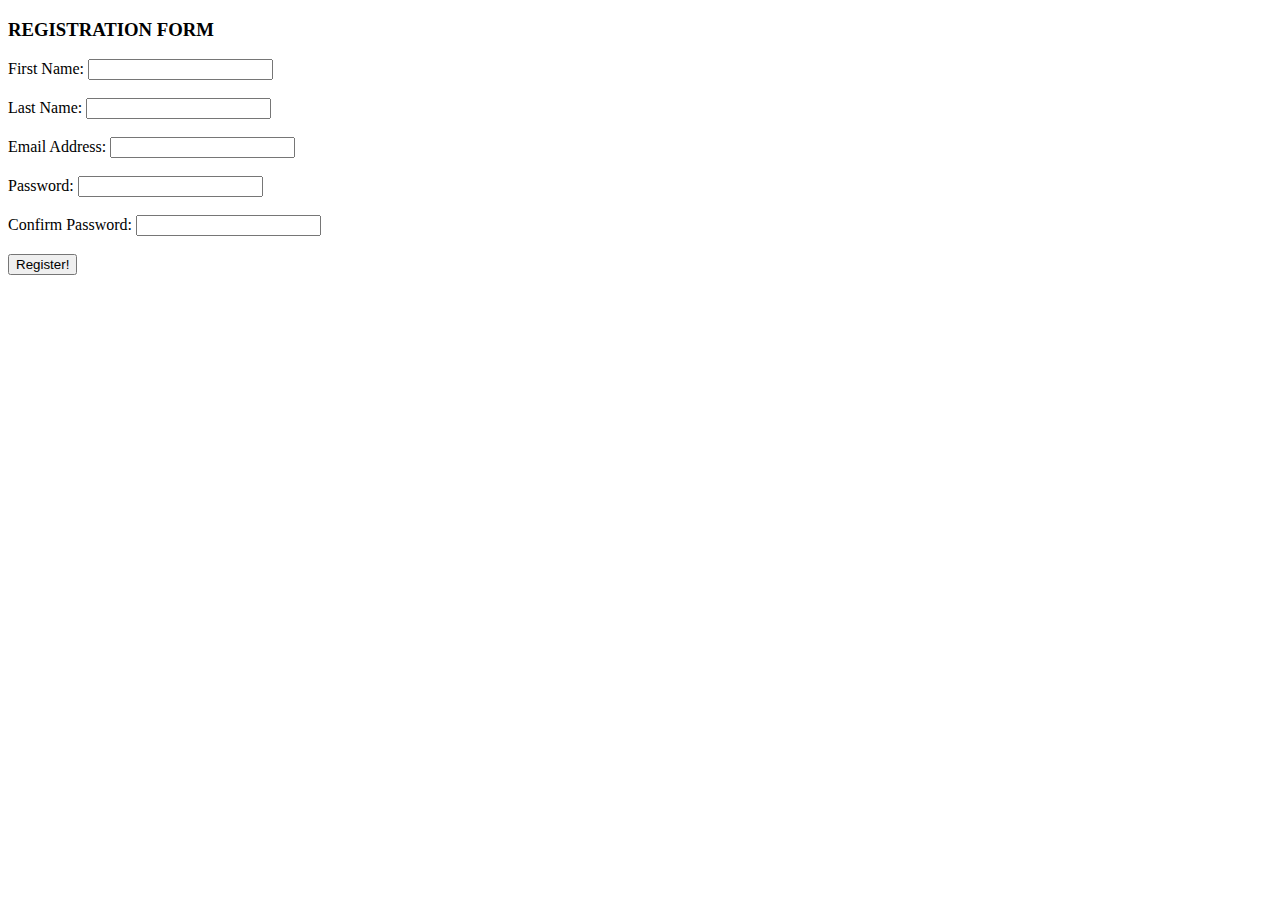
<file: index.html>
<!DOCTYPE html>
<html lang="en">
<head>
    <title>Document</title>
</head>
<body>
    <h3>REGISTRATION FORM</h3>

    <form action="">
        <label for="first name">First Name:</label>
        <input type="text" name="first name">
        <br>
        <br>
        <label for="Last name">Last Name:</label>
        <input type="text" name="Last name">
        <br>
        <br>
        <label for="email">Email Address:</label>
        <input type="email" name="email">
        <br>
        <br>
        <label for="password">Password:</label>
        <input type="password" name="password">
        <br>
        <br>
        <label for="password confirm">Confirm Password:</label>
        <input type="password" name="password confirm">
        <br>
        <br>
        <input type="submit" value="Register!">
    </form>
    
</body>
</html>
</file>
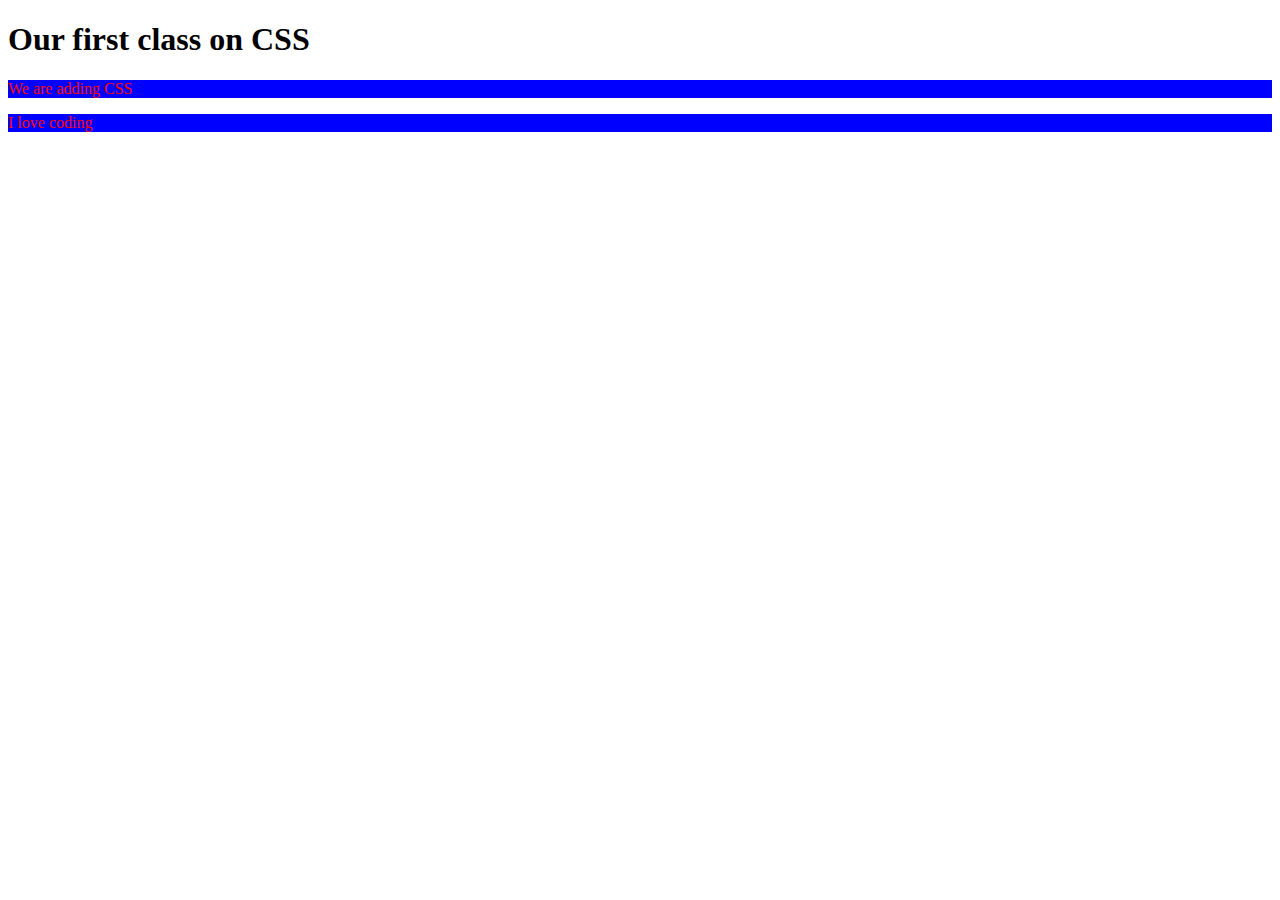
<file: beatrice.html>
<!DOCTYPE html>
<html>
<head>
    <title>Document</title>
    <!-- <style type= "text/css">
    p{
        font size: 50px;
        background:blue;
        color:red;
        padding:20px;
    }
    </style> -->
    <!-- highlighted this to link my style sheet -->
<link rel="stylesheet" href="beatrice.css">

<centre><div>
    <h1 class="heading1"> Our first class on CSS </h1>
    <p></p>
</div>
</head>
<body>
 <div>
     <p>We are adding CSS</p>
     <p>I love coding</p>
 </div>   
</body>
</html>
</file>
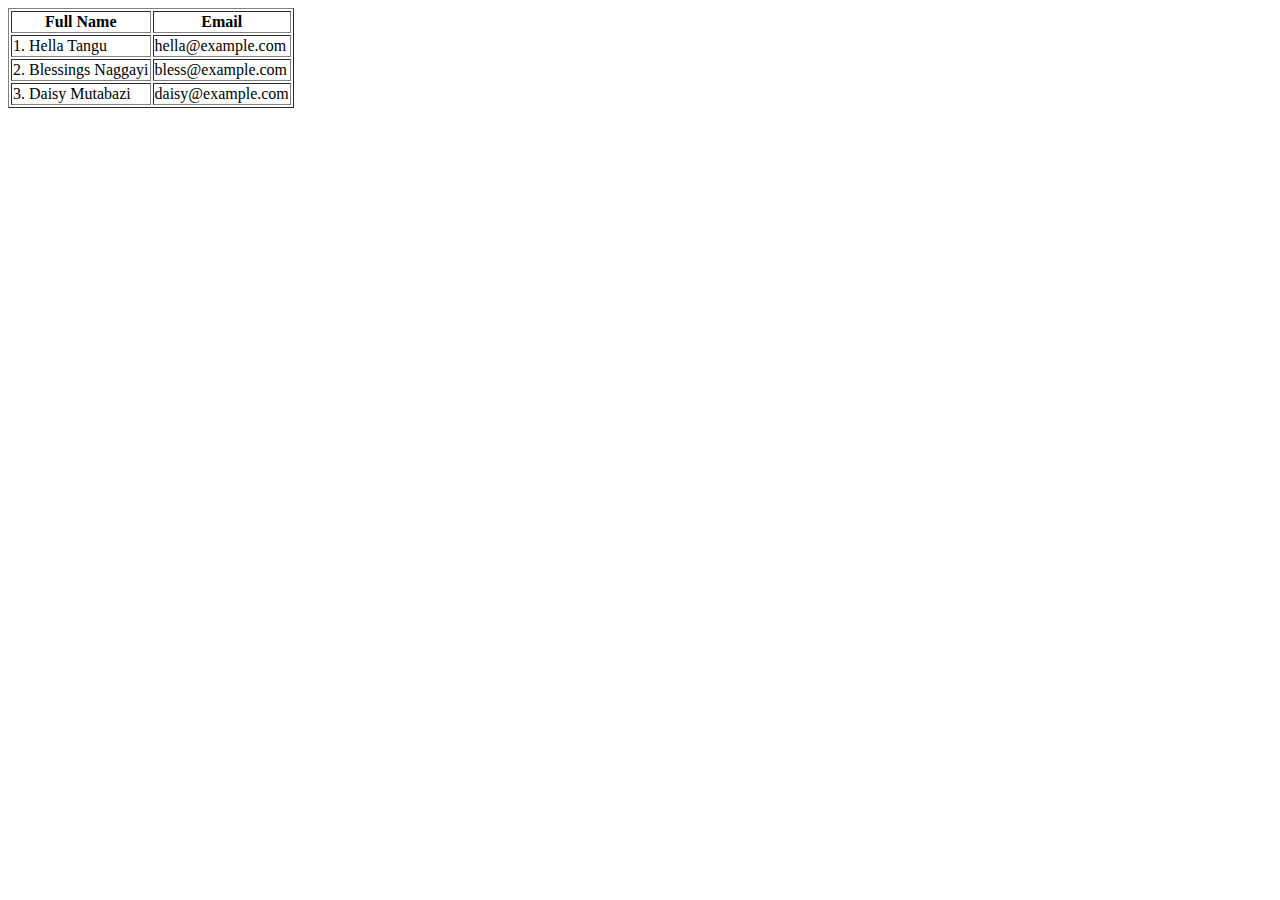
<file: table.html>
<!DOCTYPE html>
<html lang="en">
<head>
    <title>Document</title>
</head>
<body>
    <table border="1">
        <thead>
            <tr>
                <th>Full Name</th>
                <th>Email</th>
            </tr>
        </thead>
        <tbody>
            <tr>
                <td>1. Hella Tangu</td>
                <td>hella@example.com</td>
            </tr>
            <tr>
                <td>2. Blessings Naggayi</td>
                <td>bless@example.com</td>
            </tr>
            <tr>
                <td>3. Daisy Mutabazi</td>
                <td>daisy@example.com</td>
            </tr>
        </tbody>
    </table>
    
    
</body>
</html>
</file>
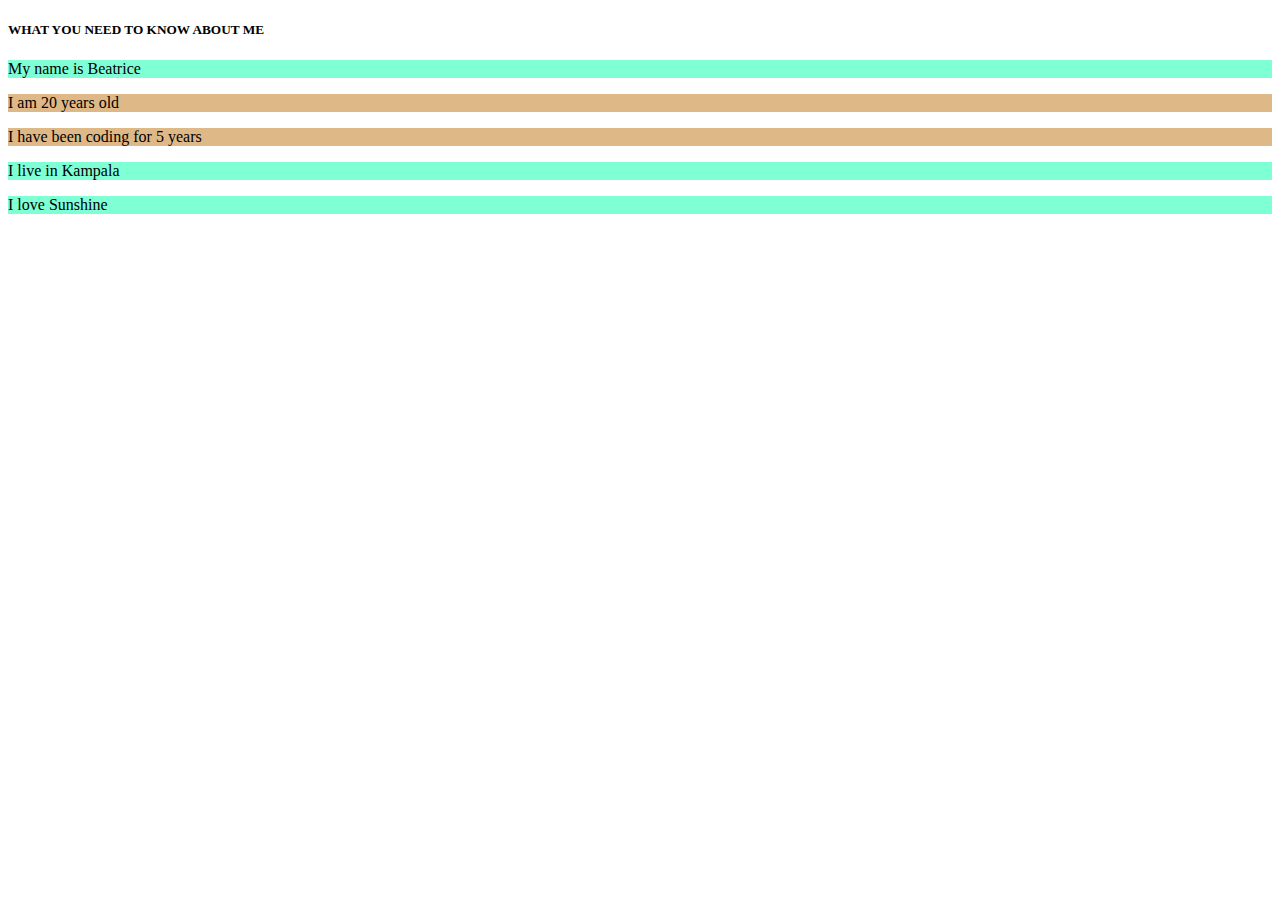
<file: exercises/css_selectors.html>
<!DOCTYPE html>
<html lang="en">
<head>
<h5>WHAT YOU NEED TO KNOW ABOUT ME</h5>
<style>
    p{
        background-color: aquamarine;
    
    }
    #integer {
        background-color: burlywood;
    }
</style>

</head>
<body>
    <div>
        <p id="firstname"> My name is Beatrice</p>
        <p id="integer">I am 20 years old</p>
        <p id="integer"> I have been coding for 5 years </p>
        <p id="city">I live in Kampala</p>
    </div>

    <p>I love Sunshine</p>
    
</body>
</html>
</file>
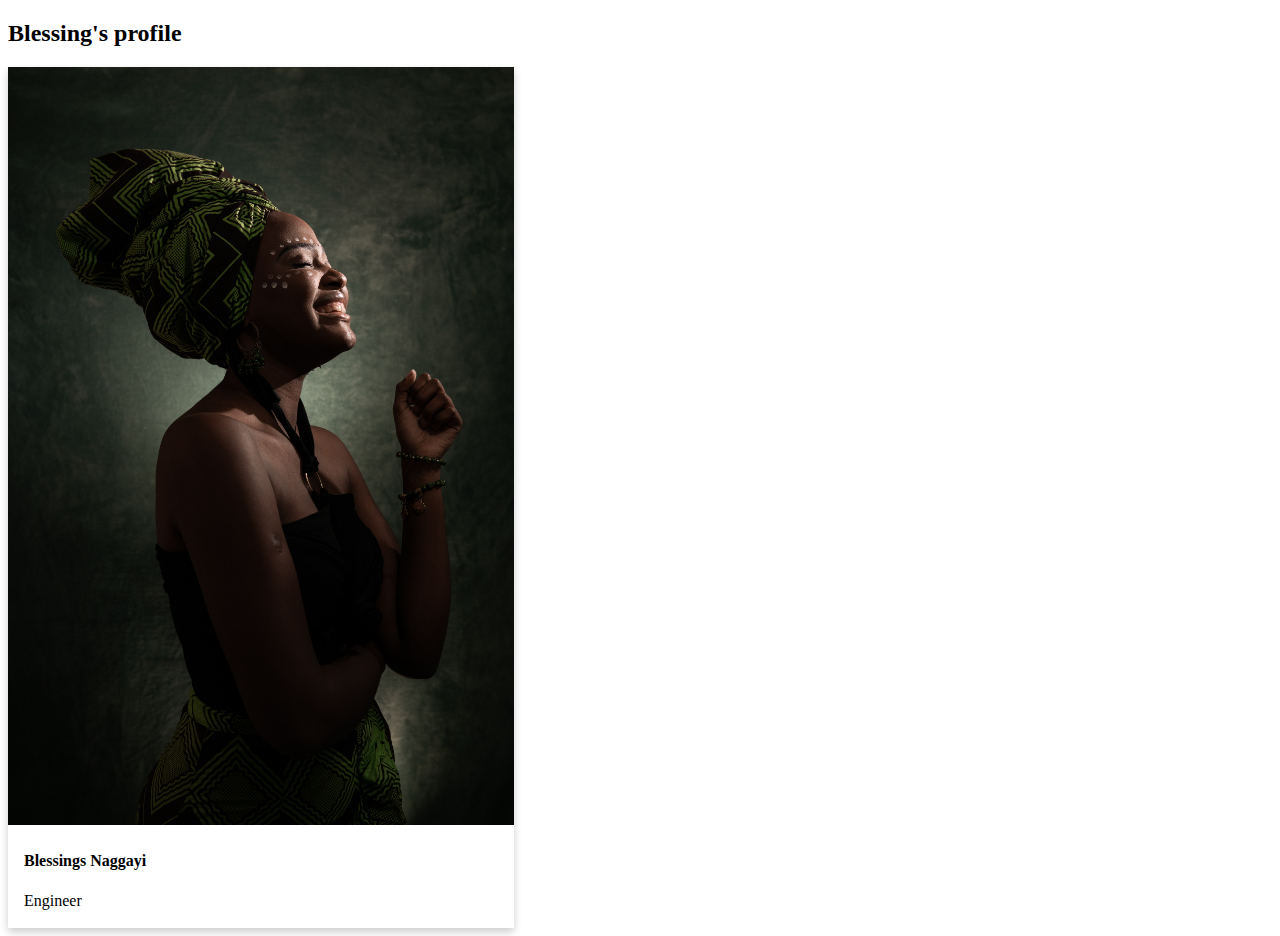
<file: friends_profiles/bless.html>
<!DOCTYPE html>
<html>

<head>
    <meta name="viewport" content="width=device-width, initial-scale=1">
    <link rel="stylesheet" href="styles.css">
    <title>Blessing</title>
    <link rel="shortcut icon" type="image/jpg" href="blessing.jpg"/>
</head>

<body>

    <h2>Blessing's profile</h2>

    <div class="card">
        <img src="blessing.jpg" alt="Blessing" style="width:100%">
        <div class="container">
            <h4><b>Blessings Naggayi</b></h4>
            <p>Engineer</p>
        </div>
    </div>

</body>

</html>
</file>
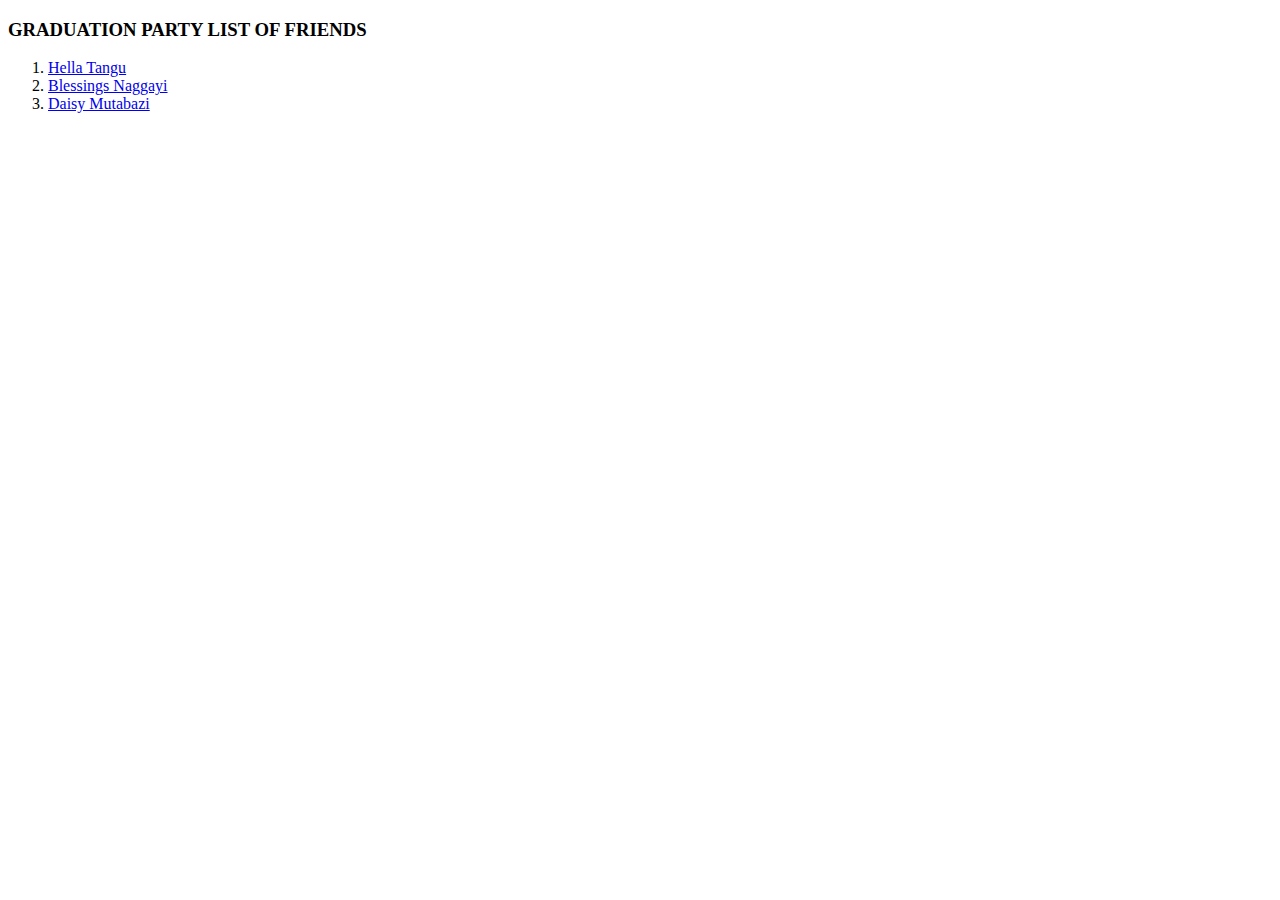
<file: friends_profiles/friends.html>
<!DOCTYPE html>
<html lang="en">
<head>
    <title>Graduation list</title>

</head>
<body>

    <h3>GRADUATION PARTY LIST OF FRIENDS</h3>

<ol>
    <li><a href="hella.html">Hella Tangu</a></li>
    <li><a href="bless.html">Blessings Naggayi</a></li>
    <li><a href="daisy.html">Daisy Mutabazi</a></li>
</ol>
    
</body>
</html>
</file>
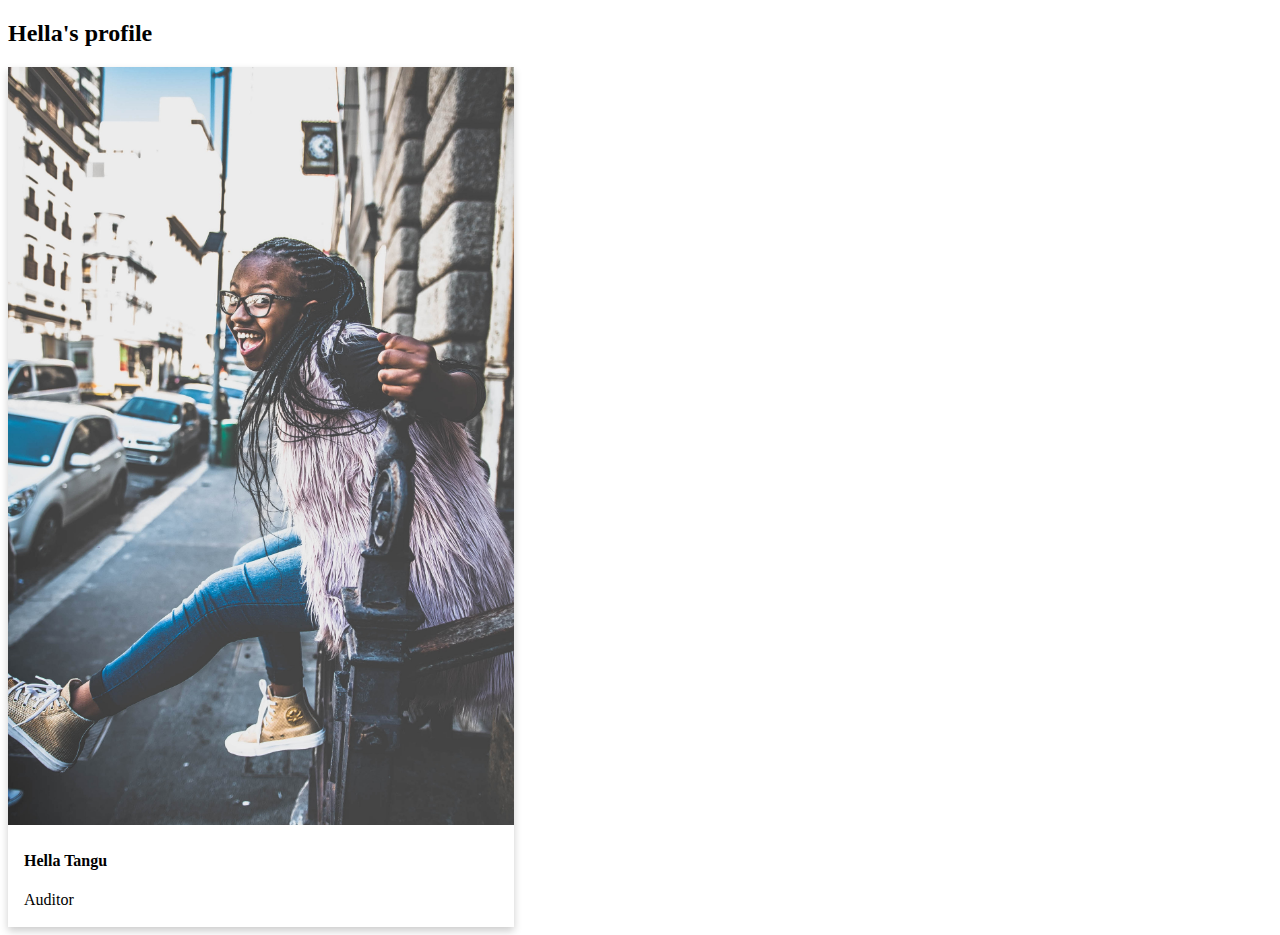
<file: friends_profiles/hella.html>
<!DOCTYPE html>
<html>

<head>
    <meta name="viewport" content="width=device-width, initial-scale=1">
    <link rel="stylesheet" href="styles.css">
    <title>Hella</title>
</head>

<body>

    <h2>Hella's profile</h2>

    <div class="card">
        <img src="hella.jpg" alt="Hella" style="width:100%">
        <div class="container">
            <h4><b>Hella Tangu</b></h4>
            <p>Auditor</p>
        </div>
    </div>

</body>

</html>
</file>
<file: beatrice.css>
p{
    background:blue ;
color:red;
}
</file>
<file: friends_profiles/styles.css>
.card {
  box-shadow: 0 4px 8px 0 rgba(0, 0, 0, 0.2);
  transition: 0.3s;
  width: 40%;
}

.card:hover {
  box-shadow: 0 8px 16px 0 rgba(0, 0, 0, 0.2);
}

.container {
  padding: 2px 16px;
}
</file>
